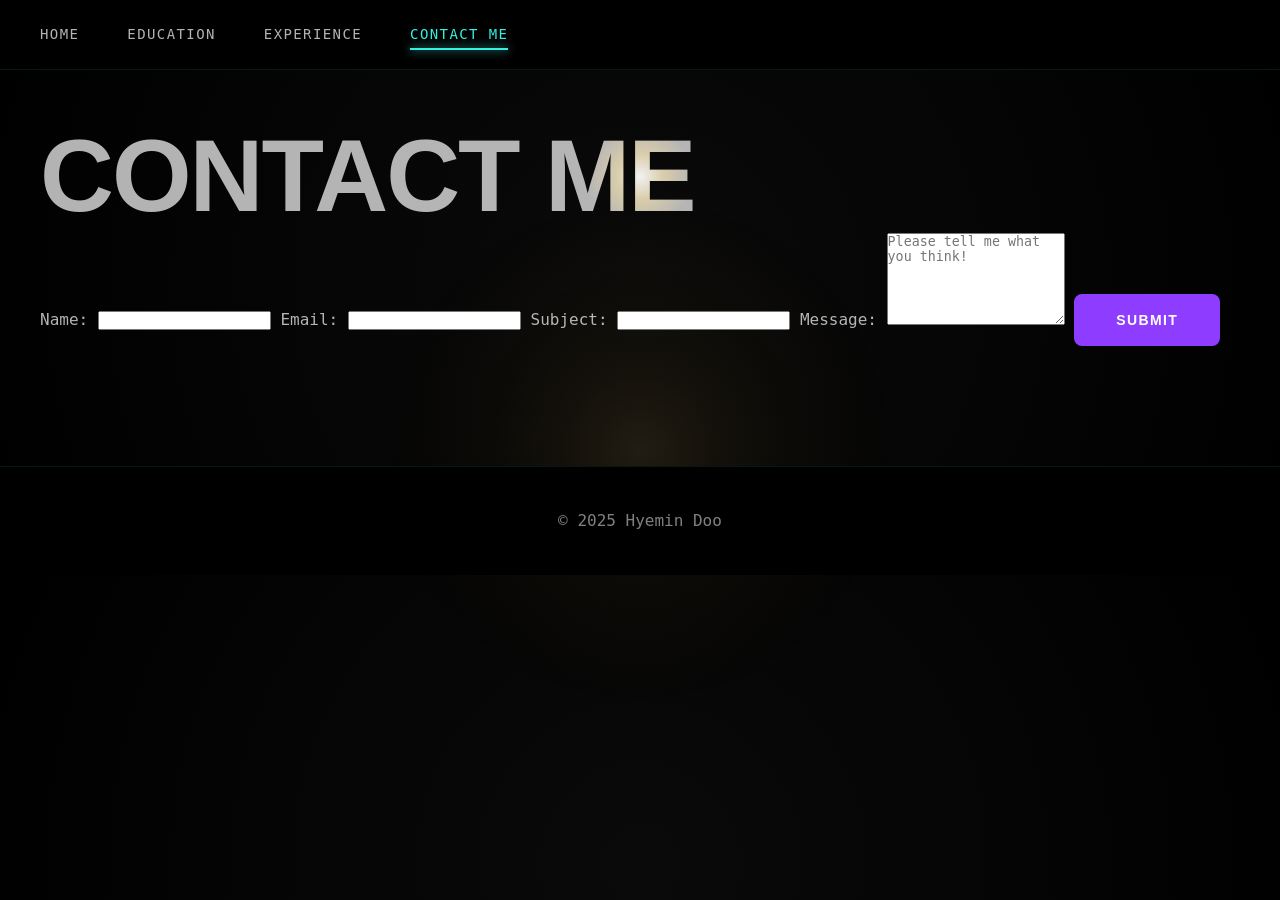
<file: contact.html>
<!DOCTYPE html>
<html lang="en">
<head>
  <meta charset="UTF-8">
  <title>Contact Me - Hyemin Doo Resume</title>
  <link rel="stylesheet" href="style.css">
</head>
<body>
  <!-- Fixed Navigation Bar -->
  <header>
    <nav class="navbar">
      <ul>
        <li><a href="index.html">Home</a></li>
        <li><a href="education.html">Education</a></li>
        <li><a href="experience.html">Experience</a></li>
        <li><a href="contact.html" class="active">Contact Me</a></li>
      </ul>
    </nav>
  </header>

  <!-- Main Content -->
  <main>
    <section class="contact">
      <h1>Contact Me</h1>
      <!-- The mailto: form launches the user's default email client -->
      <form action="mailto:dannydoo1234@gmail.com" method="post" enctype="text/plain">
        <label for="name">Name:</label>
        <input type="text" id="name" name="name" required>

        <label for="email">Email:</label>
        <input type="email" id="email" name="email" required>

        <label for="subject">Subject:</label>
        <!-- Using placeholder instead of value so the hint disappears when typing -->
        <input type="text" id="subject" name="subject" required>

        <label for="message">Message:</label>
        <textarea id="message" name="message" rows="6" required placeholder="Please tell me what you think!"></textarea>

        <button type="submit" class="btn">Submit</button>
      </form>
    </section>
  </main>

  <!-- Footer -->
  <footer>
    <p>&copy; 2025 Hyemin Doo</p>
  </footer>
</body>
</html>
</file>
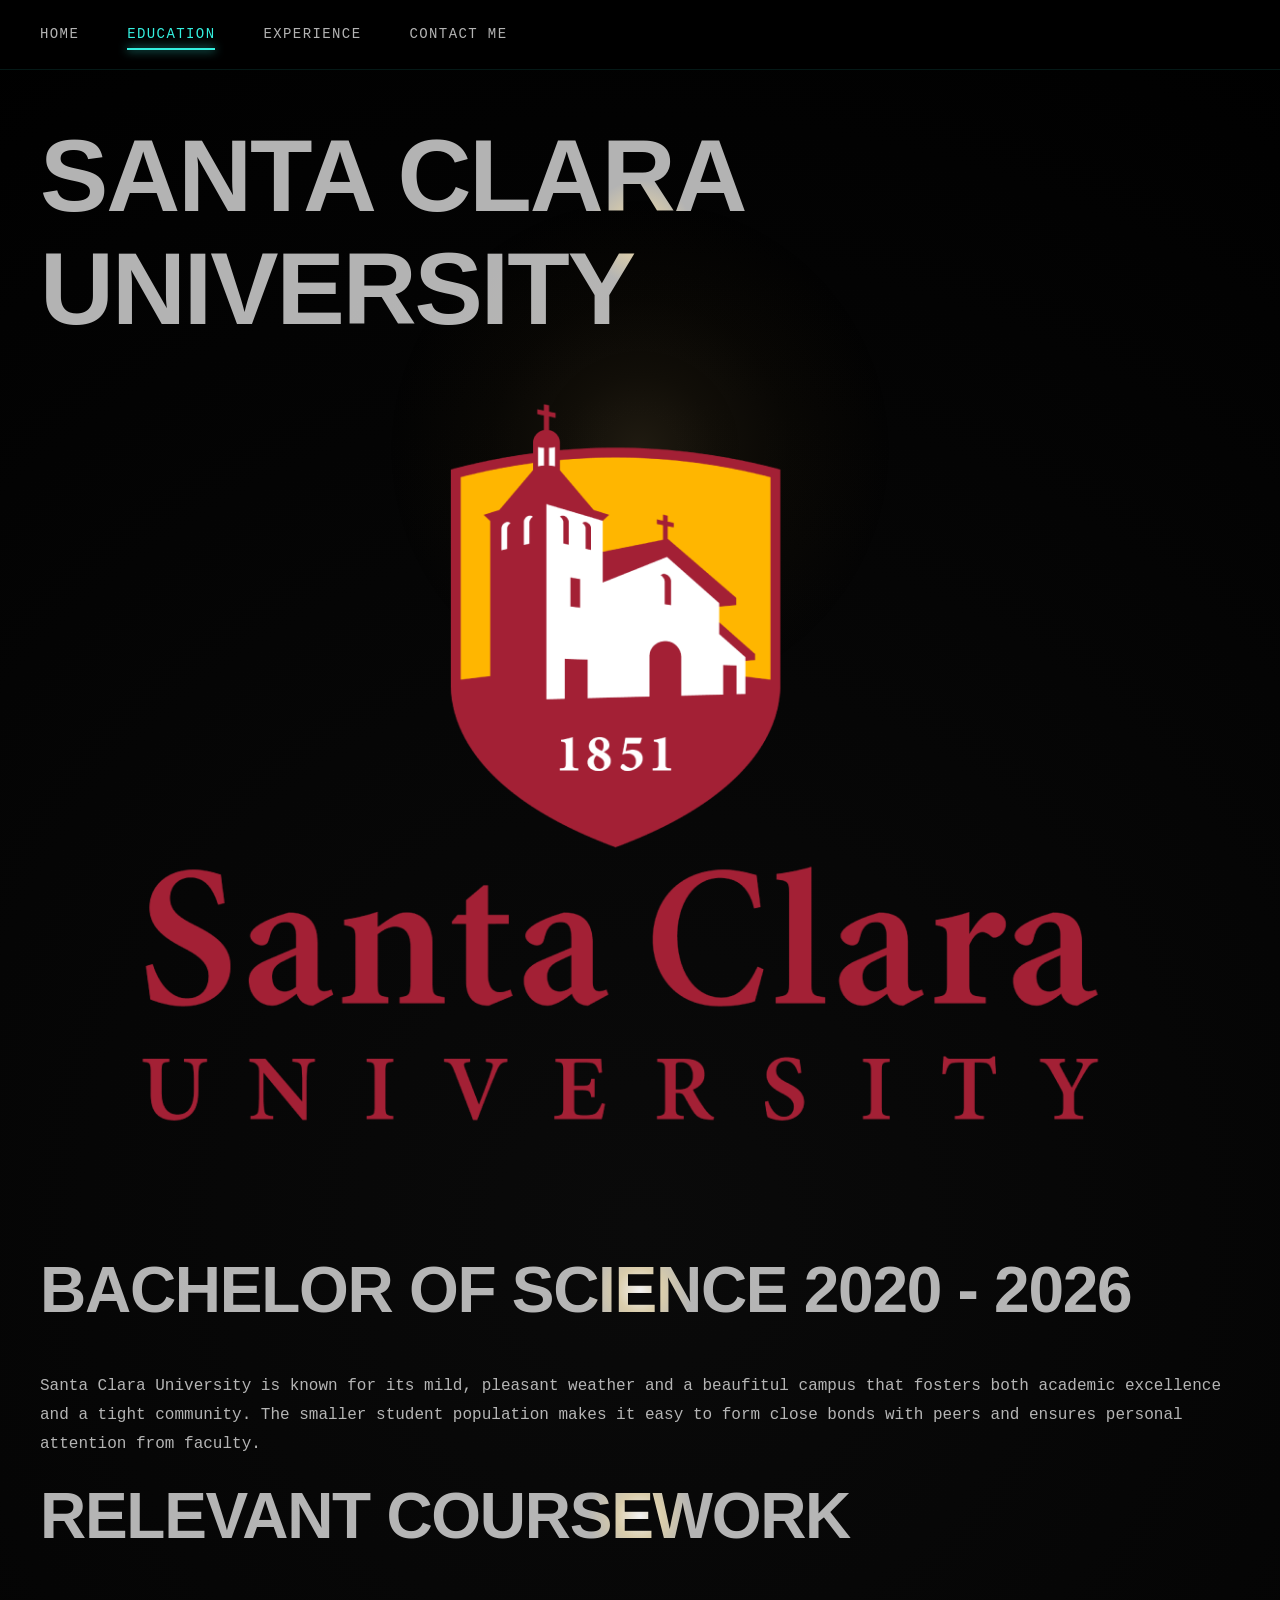
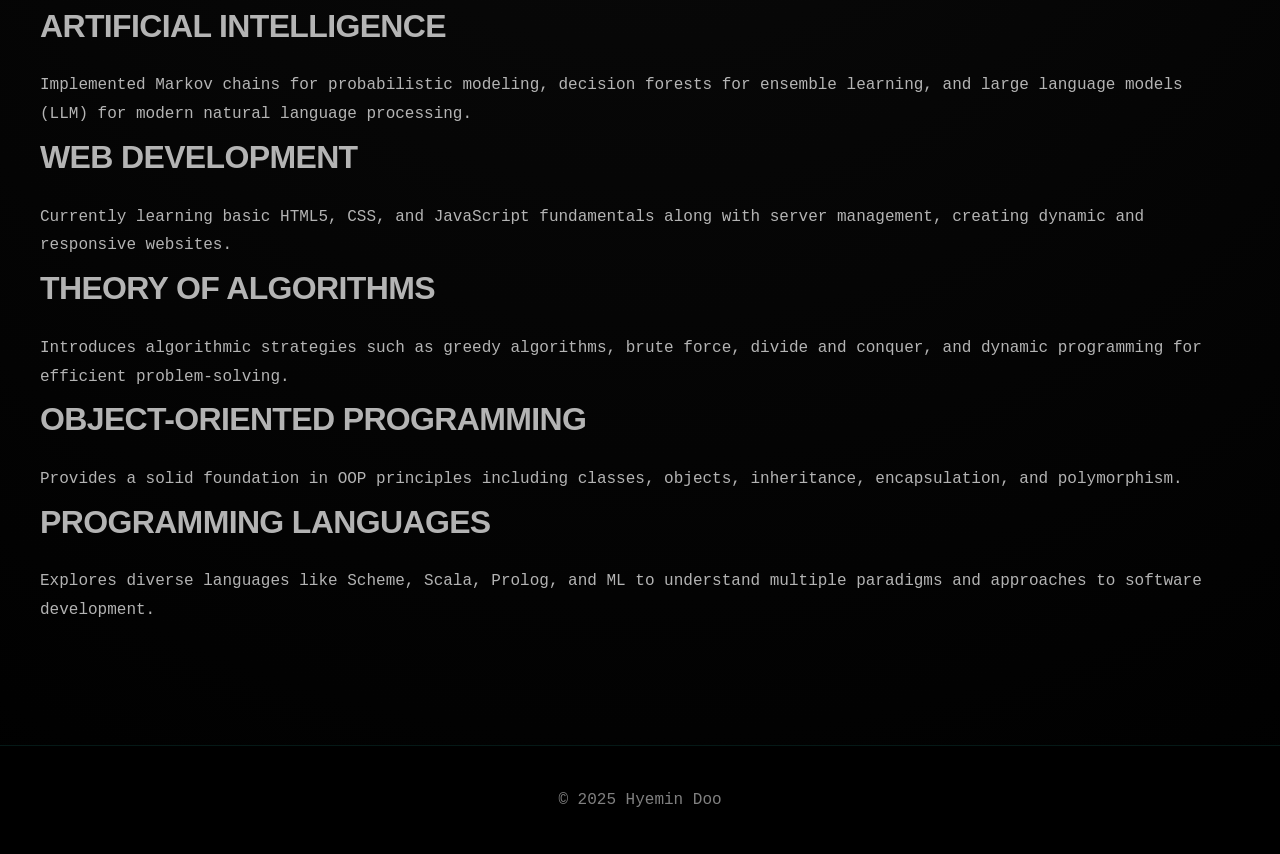
<file: education.html>
<!DOCTYPE html>
<html lang="en">
<head>
  <meta charset="UTF-8">
  <title>Education - Hyemin Doo Resume</title>
  <link rel="stylesheet" href="style.css">
</head>
<body>
  <!-- Fixed Navigation Bar -->
  <header>
    <nav class="navbar">
      <ul>
        <li><a href="index.html">Home</a></li>
        <li><a href="education.html" class="active">Education</a></li>
        <li><a href="experience.html">Experience</a></li>
        <li><a href="contact.html">Contact Me</a></li>
      </ul>
    </nav>
  </header>

  <!-- Main Content -->
  <main>
    <section class="education">
      <h1 style="color: #862633; text-align: left;">Santa Clara University</h1>
      
      <!-- Education Details Block -->
      <div class="edu-details">
        <div class="edu-img-container">
          <img src="images/scu.png" alt="Santa Clara University" class="edu-img">
        </div>
        <div class="edu-info">
          <h2>Bachelor of Science 2020 - 2026</h2>
          <p>
            Santa Clara University is known for its mild, pleasant weather and a beaufitul campus that fosters both academic excellence and a tight community. 
            The smaller student population makes it easy to form close bonds with peers and ensures personal attention from faculty.
          </p>
        </div>
      </div>
      
      <!-- Relevant Coursework Section -->
      <div class="coursework">
        <h2>Relevant Coursework</h2>
        
        <div class="course">
          <h3>Artificial Intelligence</h3>
          <p>
            Implemented Markov chains for probabilistic modeling, decision forests for ensemble learning, and large language models (LLM) 
            for modern natural language processing.
          </p>
        </div>
        
        <div class="course">
          <h3>Web Development</h3>
          <p>
            Currently learning basic HTML5, CSS, and JavaScript fundamentals along with server management, creating dynamic and responsive websites.
          </p>
        </div>
        
        <div class="course">
          <h3>Theory of Algorithms</h3>
          <p>
            Introduces algorithmic strategies such as greedy algorithms, brute force, divide and conquer, and dynamic programming for efficient problem-solving.
          </p>
        </div>
        
        <div class="course">
          <h3>Object-Oriented Programming</h3>
          <p>
            Provides a solid foundation in OOP principles including classes, objects, inheritance, encapsulation, and polymorphism.
          </p>
        </div>
        
        <div class="course">
          <h3>Programming Languages</h3>
          <p>
            Explores diverse languages like Scheme, Scala, Prolog, and ML to understand multiple paradigms and approaches to software development.
          </p>
        </div>
      </div>
    </section>
  </main>

  <!-- Footer -->
  <footer>
    <p>&copy; 2025 Hyemin Doo</p>
  </footer>
</body>
</html>
</file>
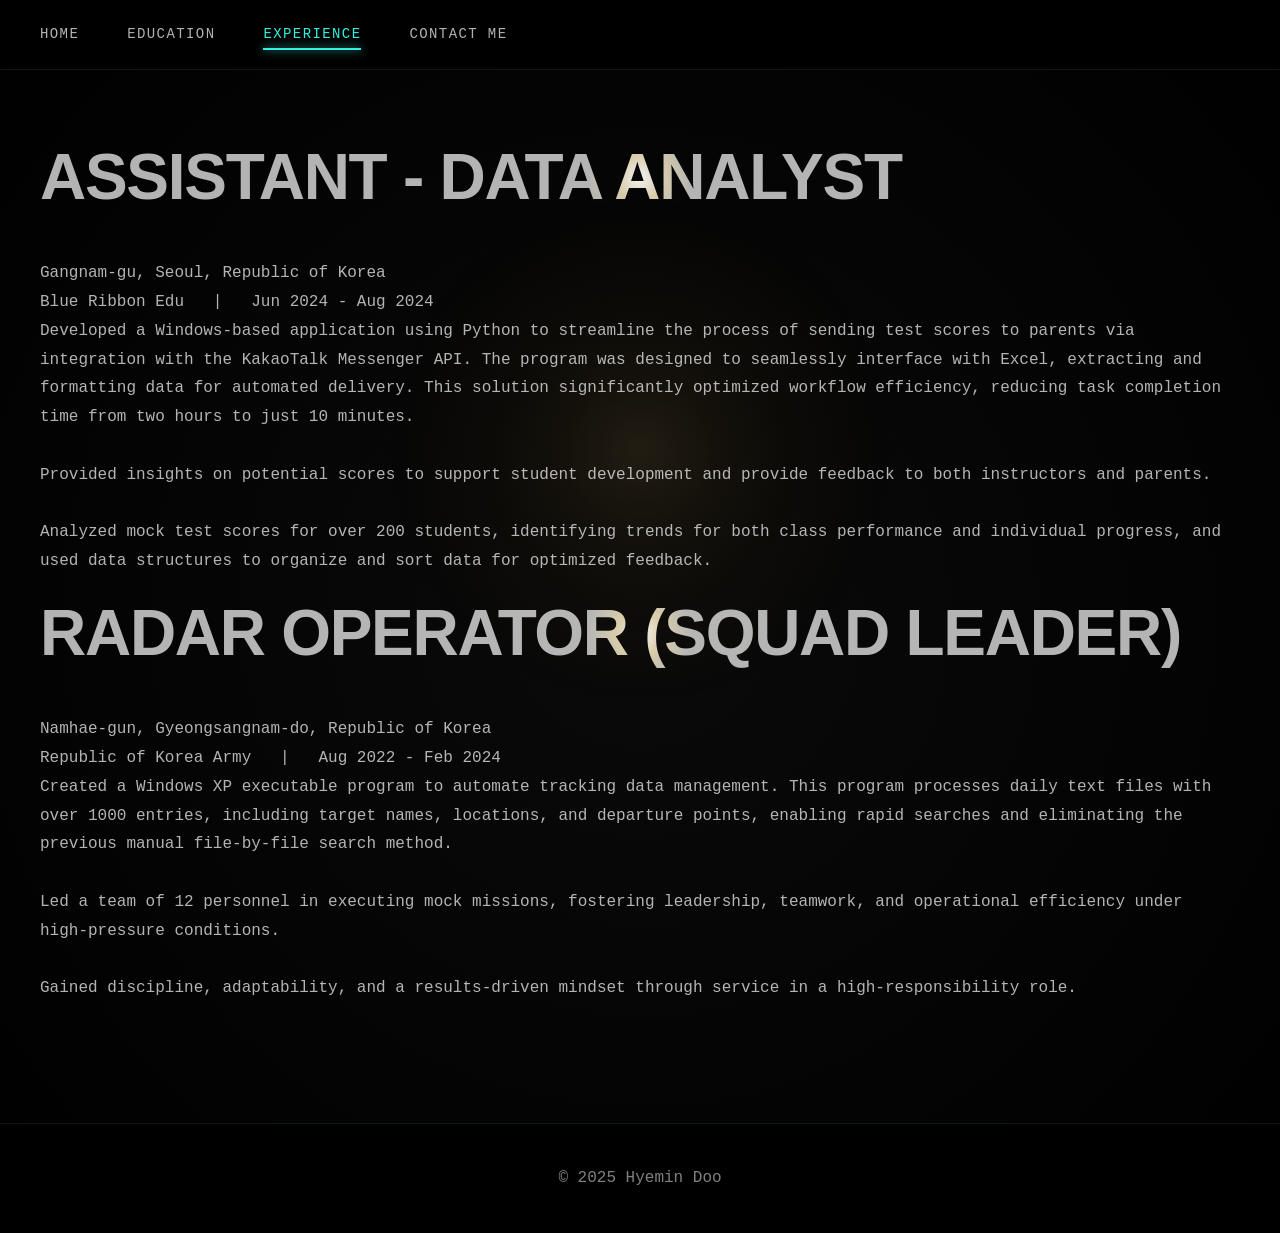
<file: experience.html>
<!DOCTYPE html>
<html lang="en">
<head>
  <meta charset="UTF-8">
  <title>Experience - Hyemin Doo Resume</title>
  <link rel="stylesheet" href="style.css">
</head>
<body>
  <!-- Fixed Navigation Bar -->
  <header>
    <nav class="navbar">
      <ul>
        <li><a href="index.html">Home</a></li>
        <li><a href="education.html">Education</a></li>
        <li><a href="experience.html" class="active">Experience</a></li>
        <li><a href="contact.html">Contact Me</a></li>
      </ul>
    </nav>
  </header>

  <!-- Main Content -->
  <main>
    <section class="experience">
      <!-- Experience Block 1 -->
      <div class="experience-block">
        <h2>ASSISTANT - DATA ANALYST</h2>
        <p class="location">Gangnam-gu, Seoul, Republic of Korea</p>
        <p class="company">Blue Ribbon Edu &nbsp;&nbsp;|&nbsp;&nbsp; Jun 2024 - Aug 2024</p>
        <p class="description">
          Developed a Windows-based application using Python to streamline the process of sending test scores to parents via integration with the KakaoTalk Messenger API. The program was designed to seamlessly interface with Excel, extracting and formatting data for automated delivery. This solution significantly optimized workflow efficiency, reducing task completion time from two hours to just 10 minutes.<br><br>
          Provided insights on potential scores to support student development and provide feedback to both instructors and parents.<br><br>
          Analyzed mock test scores for over 200 students, identifying trends for both class performance and individual progress, and used data structures to organize and sort data for optimized feedback.
        </p>
      </div>
      <!-- Experience Block 2 -->
      <div class="experience-block">
        <h2>RADAR OPERATOR (SQUAD LEADER)</h2>
        <p class="location">Namhae-gun, Gyeongsangnam-do, Republic of Korea</p>
        <p class="company">Republic of Korea Army &nbsp;&nbsp;|&nbsp;&nbsp; Aug 2022 - Feb 2024</p>
        <p class="description">
          Created a Windows XP executable program to automate tracking data management. This program processes daily text files with over 1000 entries, including target names, locations, and departure points, enabling rapid searches and eliminating the previous manual file-by-file search method.<br><br>
          Led a team of 12 personnel in executing mock missions, fostering leadership, teamwork, and operational efficiency under high-pressure conditions.<br><br>
          Gained discipline, adaptability, and a results-driven mindset through service in a high-responsibility role.
        </p>
      </div>
    </section>
  </main>

  <!-- Footer -->
  <footer>
    <p>&copy; 2025 Hyemin Doo</p>
  </footer>
</body>
</html>
</file>
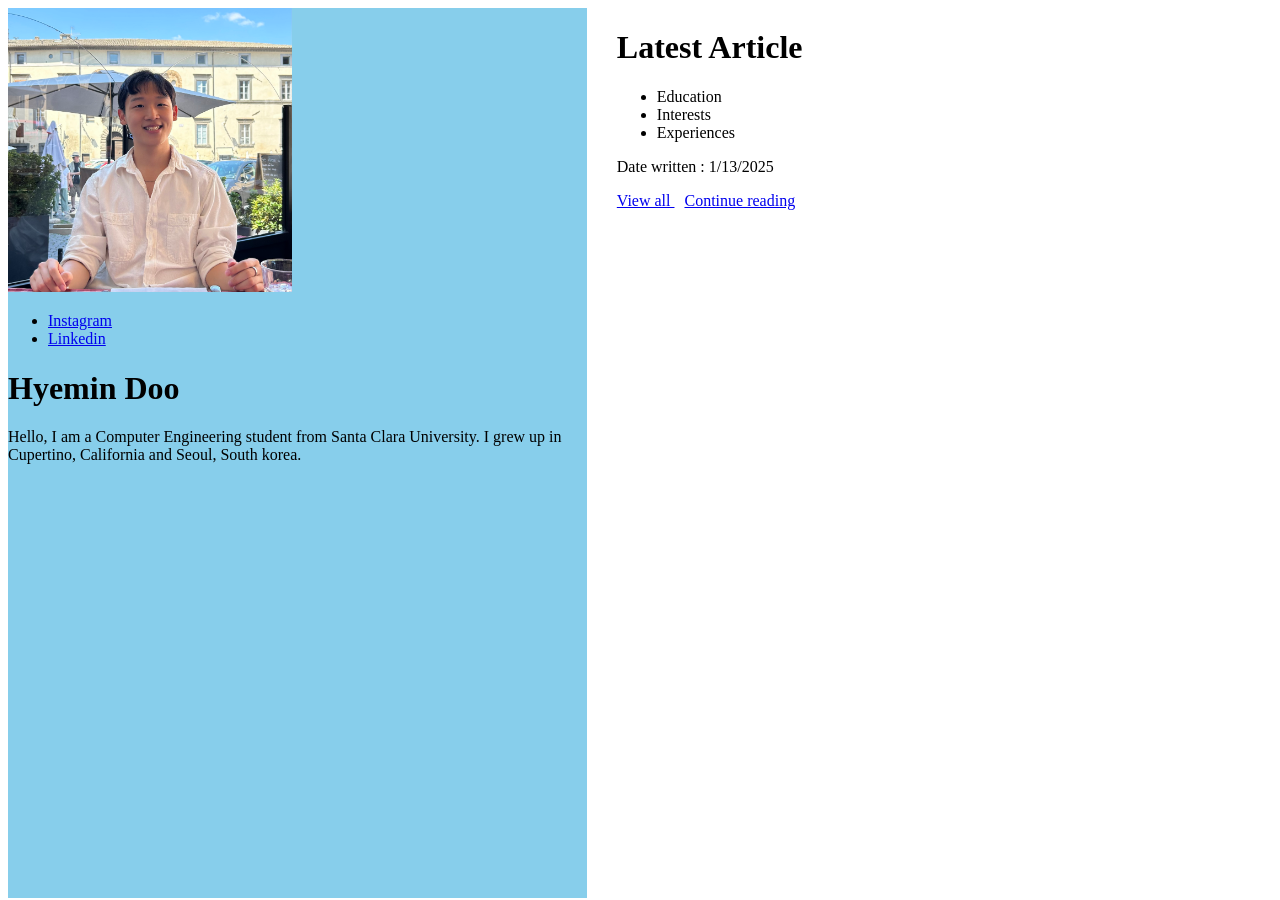
<file: hdoo_new.html>
<!DOCTYPE html>
<html>
    <head>
        <title> Hyemin's webpage </title>
    </head>
    <style>
        div{
				width:45%;
				float:left;
				height: 270px;
				padding-right: 1%;
			}
        .block_skyblue {
            background-color: skyblue;
            padding-right: 10px;
            padding-bottom : 620px;
        }
        .block_white {
            background-color: white;
            padding-left: 30px;
        }
    </style>
    <body>
        <div class = "block_skyblue">
        <img src = "images\Me.jpg" width = "50%" alt = "Photo of myself"/>
        <ul>
            <li> <a href = "https://www.instagram.com/hmd_doo/" target = "_blank"> Instagram </a> </li>
            <li> <a href = "https://www.linkedin.com/in/hyemin-doo-b881b3338/" target = "_blank"> Linkedin </a></li>
        </ul>    
            <h1> Hyemin Doo </h1>
            <p> Hello, I am a Computer Engineering student from Santa Clara University. I grew up in 
                Cupertino, California and Seoul, South korea. </p>
        </div>
        <div class = "block_white">
        <main>
            <h1> Latest Article </h1>
            
            <ul>
                <li> Education </li>
                <li> Interests </li>
                <li> Experiences </li>
            </ul>

            <p> Date written : 1/13/2025 </p>
            <!-- Code to show real time

            <p> Date: <time id="currentDateTime"></time>
            <script>
                function updateDateTime() {
                    const now = new Date();
                    const isoDateTime = now.toISOString(); // ISO format for datetime attribute
                    const formattedDateTime = now.toLocaleString(); // Readable format for display
        
                    const timeElement = document.getElementById('currentDateTime');
                    timeElement.setAttribute('datetime', isoDateTime); // Update datetime attribute
                    timeElement.textContent = formattedDateTime; // Update displayed content
                }
        
                // Update the time immediately and every second
                updateDateTime();
                setInterval(updateDateTime, 1000);
            </script> 
            </p>
            
            <p> Lorem ipsum odor amet, consectetuer adipiscing elit. Diam condimentum blandit eleifend ac metus erat. 
                Lobortis montes natoque scelerisque, lacus praesent commodo ipsum molestie.
            </p>
             -->
            <a href = "article.html" style="margin-right: 10px;" > View all </a>
            <a href = "articles.html"> Continue reading </a>
        </main>    
        </div>
    </body>
</html>
</file>
<file: style.css>
/* Global Reset & Box Sizing */
* {
    margin: 0;
    padding: 0;
    box-sizing: border-box;
}

/* CSS Variables - Modern Dark Theme */
:root {
    /* Background colors */
    --bg-primary: #000000;
    --bg-secondary: #0a0a0a;
    --bg-card: rgba(20, 20, 20, 0.8);

    /* Accent colors */
    --cyan: #34F0E0;
    --purple: #8e3cff;
    --orange: #ffb86b;

    /* Text colors */
    --text-white: #ffffff;
    --text-light: rgba(255, 255, 255, 0.7);
    --text-dim: rgba(255, 255, 255, 0.5);

    /* Spacing */
    --section-padding: 120px 40px;
    --card-padding: 32px;
}

/* Bright Theme Variables */
:root.bright-theme {
    /* Background colors */
    --bg-primary: #ffffff;
    --bg-secondary: #f5f5f5;
    --bg-card: rgba(240, 240, 240, 0.9);

    /* Accent colors - keep vibrant */
    --cyan: #00d4c4;
    --purple: #7c2fff;
    --orange: #ff9d42;

    /* Text colors */
    --text-white: #000000;
    --text-light: rgba(0, 0, 0, 0.8);
    --text-dim: rgba(0, 0, 0, 0.6);
}

/* Base Body Styles */
body {
    background: radial-gradient(circle at center, #0a0a0a 0%, #000000 100%);
    font-family: 'Roboto Mono', 'IBM Plex Mono', monospace;
    color: var(--text-light);
    line-height: 1.8;
    overflow-x: hidden;
    scroll-behavior: smooth;
    position: relative;
}

/* Flashlight cursor effect */
body::before {
    content: '';
    position: fixed;
    top: 0;
    left: 0;
    width: 100%;
    height: 100%;
    pointer-events: none;
    z-index: 1;
    background: radial-gradient(
        circle 250px at var(--mouse-x, 50%) var(--mouse-y, 50%),
        rgba(60, 50, 30, 0.5) 0%,
        rgba(50, 40, 20, 0.3) 30%,
        rgba(40, 30, 10, 0.15) 60%,
        transparent 100%
    );
}

/* Quest complete - bright yellow sunlight flashlight */
:root.quest-complete body::before {
    background: radial-gradient(
        circle 250px at var(--mouse-x, 50%) var(--mouse-y, 50%),
        rgba(255, 249, 196, 0.6) 0%,
        rgba(255, 249, 196, 0.4) 30%,
        rgba(255, 249, 196, 0.2) 60%,
        transparent 100%
    );
}

/* Ensure content is above the flashlight effect */
main,
footer {
    position: relative;
    z-index: 2;
}

header {
    position: relative;
    z-index: 10000;
}

/* Text shine effect - gradient follows cursor - HEADINGS ONLY */
h1, h2, h3, h4, h5, h6, .hero-subtitle, .experience-company, .experience-date {
    background:
        radial-gradient(
            circle 150px at var(--mouse-x, 50%) var(--mouse-y, 50%),
            rgba(255, 255, 255, 0.95) 0%,
            rgba(255, 240, 200, 0.85) 15%,
            rgba(255, 255, 255, 0.7) 35%,
            var(--text-light) 100%
        );
    -webkit-background-clip: text;
    background-clip: text;
    -webkit-text-fill-color: transparent;
    will-change: background-position;
}

/* Quest complete - plain solid black text for ALL headings (no gradients, no backgrounds) */
:root.quest-complete h1,
:root.quest-complete h2,
:root.quest-complete h3,
:root.quest-complete h4,
:root.quest-complete h5,
:root.quest-complete h6,
:root.quest-complete .hero-subtitle,
:root.quest-complete .experience-company,
:root.quest-complete .experience-date {
    background: none !important;
    -webkit-background-clip: initial !important;
    background-clip: initial !important;
    -webkit-text-fill-color: #000000 !important;
    -webkit-text-stroke-width: 0 !important;
    color: #000000 !important;
}

/* Quest complete - reset body text to solid dark color for readability */
:root.quest-complete p,
:root.quest-complete a:not(.treasure-icon):not(.social-links a):not(.resume-icon),
:root.quest-complete span:not(.skill-tag):not(.experience-toggle):not(.code-tag),
:root.quest-complete label,
:root.quest-complete li {
    background: none !important;
    -webkit-background-clip: initial !important;
    background-clip: initial !important;
    -webkit-text-fill-color: currentColor !important;
    color: #000000;
}

/* Outlined headers with flashlight effect */
.section-header h2,
.contact-info h2 {
    position: relative;
    -webkit-text-fill-color: transparent;
    -webkit-text-stroke-width: 2px;
    -webkit-text-stroke-color: rgba(255, 255, 255, 1);
    background: none;
    --header-active: 0;
    --header-mouse-x: 50%;
    --header-mouse-y: 50%;
}

/* Quest complete - plain solid black text (no effects) */
:root.quest-complete .section-header h2,
:root.quest-complete .contact-info h2 {
    -webkit-text-fill-color: #000000;
    -webkit-text-stroke-width: 0;
    color: #000000;
    background: none;
}

/* Simplified glow on outline when cursor is near */
.section-header h2::after,
.contact-info h2::after {
    content: attr(data-text);
    position: absolute;
    left: 0;
    top: 0;
    width: 100%;
    height: 100%;
    -webkit-text-fill-color: transparent;
    -webkit-text-stroke-width: 2px;
    -webkit-text-stroke-color: white;
    pointer-events: none;
    z-index: 2;
    opacity: calc(var(--header-active) * 0.6);
    filter: drop-shadow(0 0 15px var(--cyan)) drop-shadow(0 0 25px var(--purple));
    transition: opacity 0.2s ease;
}

/* Quest complete - hide glow effect */
:root.quest-complete .section-header h2::after,
:root.quest-complete .contact-info h2::after {
    display: none;
}

/* Natural flashlight fill effect - follows cursor, gradual activation */
.section-header h2::before,
.contact-info h2::before {
    content: attr(data-text);
    position: absolute;
    left: 0;
    top: 0;
    width: 100%;
    height: 100%;
    -webkit-text-fill-color: transparent;
    -webkit-text-stroke-width: 0px;
    pointer-events: none;
    z-index: 1;
    opacity: var(--header-active);
    background: radial-gradient(
        circle 180px at var(--header-mouse-x, 50%) var(--header-mouse-y, 50%),
        rgba(255, 255, 255, 1) 0%,
        rgba(255, 255, 255, 0.7) 20%,
        rgba(255, 255, 255, 0.4) 40%,
        rgba(255, 255, 255, 0.15) 60%,
        transparent 100%
    );
    -webkit-background-clip: text;
    background-clip: text;
    transition: opacity 0.2s ease;
}

/* Quest complete - remove header fill background (keep transparent/outlined only) */
:root.quest-complete .section-header h2::before,
:root.quest-complete .contact-info h2::before {
    display: none;
}

/* Typography */
h1, h2, h3, h4, h5, h6 {
    font-family: 'Montserrat', 'Poppins', sans-serif;
    font-weight: 800;
    color: var(--text-white);
    text-transform: uppercase;
    letter-spacing: -0.02em;
}

h1 {
    font-size: clamp(48px, 8vw, 150px);
    line-height: 1.1;
}

h2 {
    font-size: clamp(32px, 5vw, 64px);
    margin-bottom: 24px;
}

h3 {
    font-size: clamp(20px, 3vw, 32px);
    margin-bottom: 16px;
}

p {
    font-size: 16px;
    line-height: 1.8;
}

/* Navigation Bar */
.navbar {
    position: fixed;
    top: 0;
    width: 100%;
    background-color: rgba(0, 0, 0, 0.95);
    backdrop-filter: blur(10px);
    border-bottom: 1px solid rgba(52, 240, 224, 0.1);
    z-index: 9999;
    padding: 20px 40px;
    transition: background-color 0.5s ease, border-color 0.5s ease;
}

/* Quest complete - transparent navbar with light tint */
:root.quest-complete .navbar {
    background-color: rgba(255, 255, 255, 0.1);
    border-bottom: 1px solid rgba(255, 249, 196, 0.3);
}

.navbar-content {
    display: flex;
    justify-content: space-between;
    align-items: center;
    max-width: 1400px;
    margin: 0 auto;
}

.logo-link {
    text-decoration: none;
}

.logo {
    font-family: 'Roboto Mono', monospace;
    font-size: 18px;
    color: var(--cyan);
    font-weight: 600;
    cursor: pointer;
    transition: opacity 0.3s ease, color 0.5s ease;
}

/* Quest complete - yellow logo */
:root.quest-complete .logo {
    color: #FFF9C4;
}

.logo-link:hover .logo {
    opacity: 0.8;
}

.cursor-blink {
    animation: blink 1s infinite;
}

@keyframes blink {
    0%, 50% { opacity: 1; }
    51%, 100% { opacity: 0; }
}

.navbar ul {
    list-style: none;
    display: flex;
    gap: 48px;
    align-items: center;
}

.navbar a {
    color: var(--text-light);
    text-decoration: none;
    font-size: 14px;
    text-transform: uppercase;
    letter-spacing: 0.1em;
    position: relative;
    transition: color 0.3s ease;
}

.navbar a:hover,
.navbar a.active {
    color: var(--cyan);
}

.navbar a.active::after {
    content: '';
    position: absolute;
    bottom: -8px;
    left: 0;
    width: 100%;
    height: 2px;
    background: var(--cyan);
    box-shadow: 0 0 10px var(--cyan);
}

/* Hero Section */
.hero {
    min-height: 100vh;
    display: flex;
    flex-direction: column;
    align-items: center;
    justify-content: center;
    text-align: center;
    padding: var(--section-padding);
    position: relative;
    overflow: hidden;
}

.hero::before {
    content: '';
    position: absolute;
    width: 600px;
    height: 600px;
    background: radial-gradient(circle, rgba(142, 60, 255, 0.08) 0%, transparent 70%);
    top: 50%;
    left: 50%;
    transform: translate(-50%, -50%);
    pointer-events: none;
}

.hero-content {
    position: relative;
    z-index: 1;
    animation: fadeIn 1s ease-out;
}

@keyframes fadeIn {
    from {
        opacity: 0;
        transform: translateY(30px);
    }
    to {
        opacity: 1;
        transform: translateY(0);
    }
}

.hero h1 {
    margin-bottom: 24px;
    background: linear-gradient(135deg, var(--text-white) 0%, var(--cyan) 100%);
    -webkit-background-clip: text;
    -webkit-text-fill-color: transparent;
    background-clip: text;
}

.hero-subtitle {
    font-size: clamp(12px, 2vw, 16px);
    letter-spacing: 0.3em;
    color: var(--text-dim);
    margin-bottom: 48px;
}

.social-links {
    display: flex;
    gap: 24px;
    justify-content: center;
    margin-top: 40px;
}

.social-links a {
    transition: transform 0.3s ease;
}

.social-links a:hover {
    transform: translateY(-5px);
}

.social-links img {
    width: 32px;
    height: 32px;
    filter: grayscale(1) brightness(0.7);
    transition: filter 0.3s ease;
}

.social-links a:hover img {
    filter: grayscale(0) brightness(1);
}

/* Quest complete - show original colors for hero social links */
:root.quest-complete .hero .social-links img {
    filter: none !important;
}

/* Resume icon styling */
.social-links a img {
    vertical-align: middle;
}

.resume-icon svg {
    color: rgba(255, 255, 255, 0.5);
    transition: color 0.3s ease, filter 0.3s ease;
    vertical-align: middle;
    filter: grayscale(0.3) brightness(0.7);
}

.resume-icon:hover svg {
    color: #ffffff;
    filter: grayscale(0) brightness(1.5) drop-shadow(0 0 8px rgba(255, 255, 255, 0.6));
}

/* Button Styles */
.btn {
    display: inline-block;
    padding: 16px 40px;
    background: var(--purple);
    color: var(--text-white);
    text-decoration: none;
    text-transform: uppercase;
    letter-spacing: 0.1em;
    font-size: 14px;
    font-weight: 600;
    border-radius: 8px;
    border: 2px solid var(--purple);
    transition: all 0.3s ease;
    position: relative;
    overflow: hidden;
    -webkit-text-fill-color: var(--text-white);
}

.btn::before {
    content: '';
    position: absolute;
    top: 0;
    left: -100%;
    width: 100%;
    height: 100%;
    background: linear-gradient(90deg, transparent, rgba(255, 255, 255, 0.2), transparent);
    transition: left 0.5s ease;
}

.btn:hover::before {
    left: 100%;
}

.btn:hover {
    background: transparent;
    box-shadow: 0 0 20px rgba(142, 60, 255, 0.5);
    transform: translateY(-2px);
}

.btn-secondary {
    background: transparent;
    border: 2px solid var(--cyan);
    color: var(--cyan);
}

.btn-secondary:hover {
    background: var(--cyan);
    color: var(--bg-primary);
    box-shadow: 0 0 20px rgba(52, 240, 224, 0.5);
}

/* Main Content Wrapper */
main {
    max-width: 1400px;
    margin: 0 auto;
}

/* Section Styles */
section {
    padding: var(--section-padding);
    position: relative;
}

.section-header {
    text-align: center;
    margin-bottom: 80px;
}

.section-header h2 {
    margin-bottom: 16px;
}

.section-header p {
    font-size: 18px;
    color: var(--text-dim);
    max-width: 600px;
    margin: 0 auto;
}

/* Expertise Section */
.expertise-grid {
    display: grid;
    grid-template-columns: repeat(auto-fit, minmax(300px, 1fr));
    gap: 32px;
    margin-top: 60px;
}

.expertise-card {
    background: var(--bg-card);
    border: 1px solid rgba(52, 240, 224, 0.2);
    border-radius: 12px;
    padding: var(--card-padding);
    position: relative;
    transition: all 0.3s ease;
}

.expertise-card::before {
    content: '';
    position: absolute;
    top: 0;
    left: 0;
    right: 0;
    bottom: 0;
    border-radius: 12px;
    padding: 2px;
    background: linear-gradient(135deg, var(--cyan), var(--purple));
    -webkit-mask: linear-gradient(#fff 0 0) content-box, linear-gradient(#fff 0 0);
    -webkit-mask-composite: xor;
    mask-composite: exclude;
    opacity: 0;
    transition: opacity 0.3s ease;
}

.expertise-card:hover::before {
    opacity: 1;
}

.expertise-card:hover {
    transform: translateY(-10px);
    box-shadow: 0 20px 40px rgba(142, 60, 255, 0.3);
}

.card-icon {
    font-size: 48px;
    margin-bottom: 24px;
    color: var(--cyan);
}

.expertise-card h3 {
    margin-bottom: 16px;
    color: var(--cyan);
    border-bottom: 2px solid var(--purple);
    display: inline-block;
    padding-bottom: 8px;
}

/* Projects Section */
.projects-grid {
    display: grid;
    grid-template-columns: repeat(auto-fit, minmax(300px, 1fr));
    gap: 32px;
    margin-top: 60px;
}

.project-card {
    background: var(--bg-card);
    border: 1px solid rgba(52, 240, 224, 0.2);
    border-radius: 8px;
    padding: var(--card-padding);
    transition: transform 0.3s ease, border-color 0.3s ease, box-shadow 0.3s ease;
}

.project-card:hover {
    transform: translateY(-8px);
    border-color: rgba(52, 240, 224, 0.45);
    box-shadow: 0 18px 36px rgba(52, 240, 224, 0.16);
}

.project-header {
    display: flex;
    justify-content: space-between;
    gap: 24px;
    align-items: flex-start;
    margin-bottom: 20px;
}

.project-header h3 {
    font-size: 22px;
    margin-bottom: 0;
}

.project-card p {
    margin-bottom: 18px;
}

.project-card .skill-tags {
    margin-top: 20px;
}

.project-link {
    color: var(--cyan);
    display: inline-block;
    font-size: 14px;
    margin-top: 24px;
    text-decoration: none;
    border-bottom: 1px solid var(--cyan);
    transition: color 0.3s ease, border-color 0.3s ease, transform 0.3s ease;
}

.project-link:hover {
    color: var(--orange);
    border-color: var(--orange);
    transform: translateX(6px);
}

.code-tag {
    font-family: 'Roboto Mono', monospace;
    color: var(--text-dim);
    font-size: 12px;
    margin-bottom: 8px;
    display: block;
}

/* Experience Section */
.experience-timeline {
    max-width: 900px;
    margin: 0 auto;
}

.experience-item {
    background: var(--bg-card);
    border-left: 4px solid var(--purple);
    margin-bottom: 32px;
    border-radius: 8px;
    overflow: hidden;
    transition: all 0.3s ease;
}

.experience-header {
    display: flex;
    justify-content: space-between;
    align-items: center;
    padding: 24px 32px;
    cursor: pointer;
    background: rgba(142, 60, 255, 0.1);
    transition: background 0.3s ease;
}

.experience-header:hover {
    background: rgba(142, 60, 255, 0.2);
}

.experience-title {
    flex: 1;
}

.experience-title h3 {
    font-size: 20px;
    margin-bottom: 4px;
}

.experience-company {
    font-size: 14px;
    color: var(--text-dim);
    text-transform: none;
}

.experience-date {
    font-size: 14px;
    color: var(--cyan);
    font-family: 'Roboto Mono', monospace;
}

.experience-toggle {
    font-size: 24px;
    color: var(--purple);
    margin-left: 24px;
    transition: transform 0.3s ease;
}

.experience-item.active .experience-toggle {
    transform: rotate(45deg);
}

.experience-content {
    max-height: 0;
    overflow: hidden;
    transition: max-height 0.3s ease, padding 0.3s ease;
}

.experience-item.active .experience-content {
    max-height: 1000px;
    padding: 32px;
}

.experience-location {
    display: flex;
    align-items: center;
    gap: 8px;
    margin-bottom: 16px;
    color: var(--text-dim);
    font-size: 14px;
}

.experience-description {
    margin-bottom: 24px;
    line-height: 1.8;
}

.skill-tags {
    display: flex;
    flex-wrap: wrap;
    gap: 12px;
}

.skill-tag {
    background: rgba(142, 60, 255, 0.2);
    border: 1px solid var(--purple);
    padding: 6px 16px;
    border-radius: 20px;
    font-size: 12px;
    text-transform: uppercase;
    letter-spacing: 0.05em;
    color: var(--text-white);
    -webkit-text-fill-color: var(--text-white);
}

/* Contact Section */
.contact-grid {
    display: grid;
    grid-template-columns: 1fr 1fr;
    gap: 60px;
    align-items: start;
}

.contact-info h2 {
    margin-bottom: 24px;
}

.contact-info p {
    margin-bottom: 32px;
    font-size: 18px;
}

.contact-email {
    color: var(--purple);
    text-decoration: none;
    font-size: 20px;
    font-weight: 600;
    border-bottom: 2px solid var(--purple);
    display: inline-block;
    margin-bottom: 40px;
    transition: all 0.3s ease;
}

.contact-email:hover {
    color: var(--cyan);
    border-color: var(--cyan);
    transform: translateX(10px);
}

.contact-socials {
    display: flex;
    flex-direction: column;
    gap: 16px;
}

.contact-socials a {
    color: var(--text-light);
    text-decoration: none;
    font-size: 16px;
    transition: all 0.3s ease;
    display: flex;
    align-items: center;
    gap: 12px;
}

.contact-socials a:hover {
    color: var(--cyan);
    transform: translateX(10px);
}

/* Contact Form */
.contact-form {
    background: var(--bg-card);
    padding: 40px;
    border-radius: 12px;
    border: 1px solid rgba(52, 240, 224, 0.2);
}

.contact-form h2 {
    margin-bottom: 32px;
    font-size: 28px;
}

.form-group {
    margin-bottom: 24px;
}

.form-group label {
    display: block;
    margin-bottom: 8px;
    color: var(--text-white);
    font-size: 14px;
    text-transform: uppercase;
    letter-spacing: 0.05em;
}

.form-group input,
.form-group textarea {
    width: 100%;
    padding: 12px 16px;
    background: rgba(5, 5, 5, 0.9);
    border: 1px solid rgba(52, 240, 224, 0.3);
    border-radius: 8px;
    color: var(--text-white);
    font-family: 'Roboto Mono', monospace;
    font-size: 14px;
    transition: all 0.3s ease;
}

/* Quest complete - white background for form inputs */
:root.quest-complete .form-group input,
:root.quest-complete .form-group textarea {
    background: #ffffff;
    color: #000000;
    border: 1px solid rgba(0, 0, 0, 0.3);
}

.form-group input:focus,
.form-group textarea:focus {
    outline: none;
    border-color: var(--cyan);
    box-shadow: 0 0 20px rgba(52, 240, 224, 0.2);
}

.form-group textarea {
    resize: vertical;
    min-height: 150px;
}

.contact-form .btn {
    -webkit-text-fill-color: var(--text-white);
    background-clip: padding-box;
    -webkit-background-clip: padding-box;
}

/* Footer */
footer {
    text-align: center;
    padding: 40px;
    background: var(--bg-primary);
    border-top: 1px solid rgba(52, 240, 224, 0.1);
    font-size: 14px;
    color: var(--text-dim);
    transition: background-color 0.5s ease, border-color 0.5s ease;
}

/* Quest complete - transparent footer like navbar */
:root.quest-complete footer {
    background-color: rgba(255, 255, 255, 0.1);
    backdrop-filter: blur(10px);
    border-top: 1px solid rgba(255, 249, 196, 0.3);
}

/* Back to Top Button */
.back-to-top {
    position: fixed;
    bottom: 40px;
    right: 40px;
    width: 50px;
    height: 50px;
    background: var(--text-white);
    border: none;
    border-radius: 8px;
    cursor: pointer;
    display: flex;
    align-items: center;
    justify-content: center;
    font-size: 24px;
    color: var(--purple);
    box-shadow: 0 4px 20px rgba(0, 0, 0, 0.3);
    transition: all 0.3s ease;
    opacity: 0;
    visibility: hidden;
    z-index: 999;
}

.back-to-top.visible {
    opacity: 1;
    visibility: visible;
}

.back-to-top:hover {
    transform: translateY(-5px);
    box-shadow: 0 8px 30px rgba(142, 60, 255, 0.4);
}

/* Scroll Animations */
[data-animate] {
    opacity: 0;
    transition: opacity 0.8s ease, transform 0.8s ease;
}

[data-animate].animate-slide-up {
    transform: translateY(50px);
}

[data-animate].animate-slide-down {
    transform: translateY(-50px);
}

[data-animate].animate-visible {
    opacity: 1;
    transform: translateY(0);
}

/* Responsive Design */
@media (max-width: 1024px) {
    :root {
        --section-padding: 80px 32px;
    }

    .navbar ul {
        gap: 24px;
    }

    .contact-grid {
        grid-template-columns: 1fr;
        gap: 40px;
    }
}

@media (max-width: 768px) {
    :root {
        --section-padding: 60px 24px;
        --card-padding: 24px;
    }

    .navbar {
        padding: 16px 24px;
    }

    .navbar ul {
        gap: 16px;
        font-size: 12px;
    }

    .hero {
        min-height: 80vh;
    }

    .expertise-grid {
        grid-template-columns: 1fr;
    }

    .experience-header {
        flex-direction: column;
        align-items: flex-start;
        gap: 8px;
    }

    .project-header {
        flex-direction: column;
        gap: 8px;
    }

    .experience-toggle {
        position: absolute;
        right: 24px;
        top: 24px;
    }

    .back-to-top {
        bottom: 24px;
        right: 24px;
        width: 40px;
        height: 40px;
    }
}

@media (max-width: 480px) {
    .navbar-content {
        flex-direction: column;
        gap: 16px;
    }

    .navbar ul {
        flex-wrap: wrap;
        justify-content: center;
    }
}

/* ========================================
   TREASURE HUNT STYLES
   ======================================== */

/* Treasure Icons */
.treasure-icon {
    opacity: 0;
    transition: opacity 0.3s ease, transform 0.3s ease, filter 0.3s ease;
    position: relative;
    pointer-events: none;
    filter: grayscale(1) brightness(0.3);
}

.treasure-icon.treasure-nearby {
    opacity: 0.3;
    pointer-events: auto;
    cursor: pointer;
    animation: treasurePulse 2s ease-in-out infinite;
}

.treasure-icon.treasure-revealed {
    opacity: 0.8;
    filter: grayscale(0.5) brightness(0.8);
    pointer-events: auto;
    cursor: pointer;
    animation: treasureGlow 1.5s ease-in-out infinite;
}

.treasure-icon.treasure-collected {
    opacity: 1 !important;
    filter: grayscale(0) brightness(1) !important;
    pointer-events: auto !important;
    cursor: pointer !important;
    animation: none !important;
}

.treasure-icon:hover {
    transform: translateY(-5px) scale(1.1);
}

.treasure-icon img {
    width: 32px;
    height: 32px;
    pointer-events: none;
}

/* Treasure 2: Perseverance Tag */
.treasure-tag {
    opacity: 0;
    transition: opacity 0.3s ease, transform 0.3s ease, box-shadow 0.3s ease;
    pointer-events: none;
}

.treasure-tag.treasure-nearby {
    opacity: 0.3;
    pointer-events: auto;
    cursor: pointer;
    animation: treasurePulse 2s ease-in-out infinite;
}

.treasure-tag.treasure-revealed {
    opacity: 0.8;
    pointer-events: auto;
    cursor: pointer;
    animation: treasureGlow 1.5s ease-in-out infinite;
}

.treasure-tag.treasure-collected {
    opacity: 1 !important;
    pointer-events: auto !important;
    cursor: pointer !important;
    animation: none !important;
    box-shadow: 0 0 15px var(--cyan) !important;
}

/* Treasure 3: Basketball Icon at Bottom */
.treasure-basketball {
    position: fixed;
    bottom: 40px;
    left: 40px;
    z-index: 999;
}

.treasure-basketball img {
    width: 40px;
    height: 40px;
}

/* Treasure Animations */
@keyframes treasurePulse {
    0%, 100% {
        opacity: 0.3;
        transform: scale(1);
    }
    50% {
        opacity: 0.5;
        transform: scale(1.05);
    }
}

@keyframes treasureGlow {
    0%, 100% {
        filter: drop-shadow(0 0 5px var(--cyan)) drop-shadow(0 0 10px var(--purple));
    }
    50% {
        filter: drop-shadow(0 0 10px var(--cyan)) drop-shadow(0 0 20px var(--purple));
    }
}

/* Undertale-style Dialog Box */
.dialog-box {
    position: fixed;
    bottom: -300px;
    left: 50%;
    transform: translateX(-50%);
    width: 90%;
    max-width: 600px;
    background: #000000;
    border: 4px solid #ffffff;
    padding: 24px;
    z-index: 10001;
    font-family: 'Courier New', monospace;
    box-shadow: 0 10px 40px rgba(0, 0, 0, 0.8);
    transition: bottom 0.5s ease;
}

.dialog-box.active {
    bottom: 60px;
}

.dialog-content {
    position: relative;
}

.dialog-text {
    color: #ffffff;
    font-size: 18px;
    line-height: 1.6;
    margin: 0;
    min-height: 60px;
    -webkit-text-fill-color: #ffffff;
    background: none;
}

/* Bright theme adjustments */
:root.bright-theme .dialog-box {
    background: #ffffff;
    border-color: #000000;
}

:root.bright-theme .dialog-text {
    color: #000000;
    -webkit-text-fill-color: #000000;
}

/* Bright theme flashlight adjustment */
:root.bright-theme body::before {
    background: radial-gradient(
        circle 250px at var(--mouse-x, 50%) var(--mouse-y, 50%),
        rgba(200, 220, 255, 0.3) 0%,
        rgba(180, 200, 240, 0.2) 30%,
        rgba(160, 180, 220, 0.1) 60%,
        transparent 100%
    );
}

/* Bright theme body background */
:root.bright-theme body {
    background: radial-gradient(circle at center, #f0f0f0 0%, #ffffff 100%);
}

/* Bright theme navbar */
:root.bright-theme .navbar {
    background-color: rgba(255, 255, 255, 0.95);
    border-bottom: 1px solid rgba(0, 0, 0, 0.1);
}

/* Bright theme card backgrounds */
:root.bright-theme .expertise-card,
:root.bright-theme .experience-item,
:root.bright-theme .project-card,
:root.bright-theme .contact-form {
    background: var(--bg-card);
    border-color: rgba(0, 0, 0, 0.2);
}

/* Quest complete - transparent card backgrounds */
:root.quest-complete .expertise-card,
:root.quest-complete .experience-item,
:root.quest-complete .project-card,
:root.quest-complete .contact-form {
    background: transparent;
}

/* Responsive treasure positioning */
@media (max-width: 768px) {
    .treasure-basketball {
        bottom: 80px;
        left: 24px;
    }

    .treasure-basketball img {
        width: 32px;
        height: 32px;
    }

    .dialog-box {
        width: 95%;
        padding: 20px;
    }

    .dialog-text {
        font-size: 16px;
    }
}
</file>
